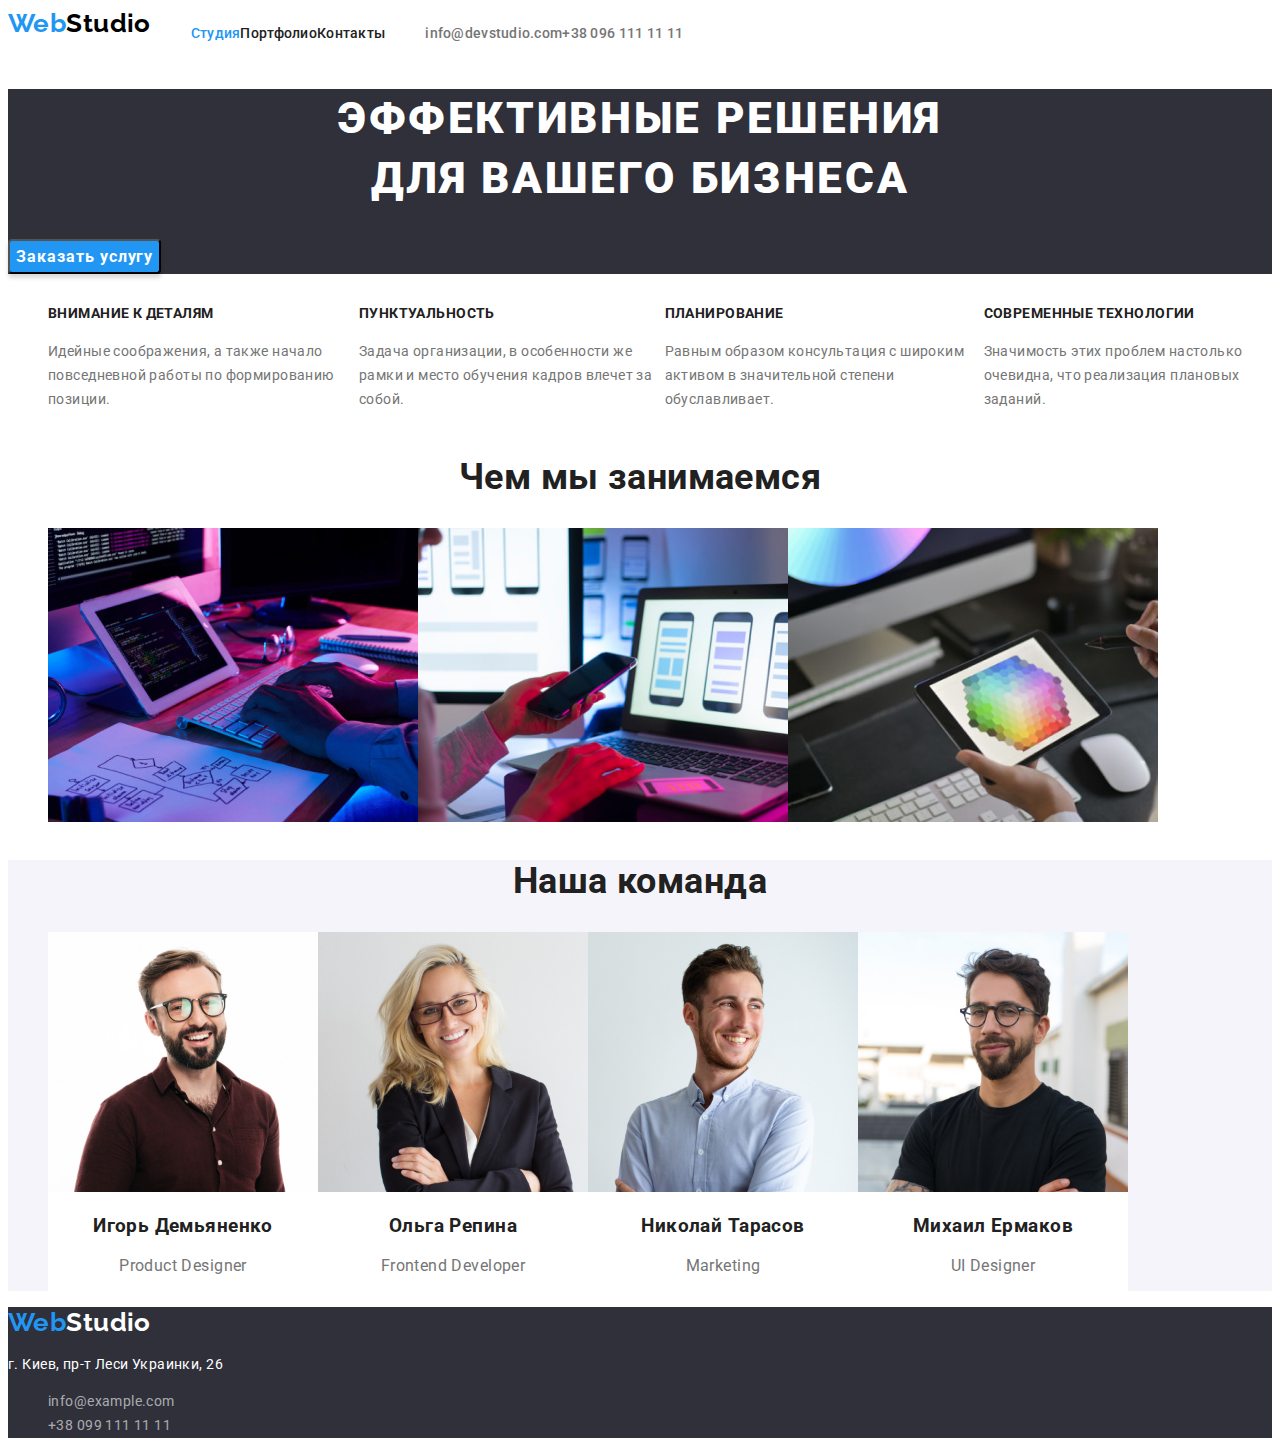
<file: index.html>
<!DOCTYPE html>
<html lang="ru">
  <head>
    <meta charset="UTF-8" />
    <meta http-equiv="X-UA-Compatible" content="IE=edge" />
    <meta name="viewport" content="width=device-width, initial-scale=1.0" />
    <title>WebStudio</title>
    <link rel="preconnect" href="https://fonts.googleapis.com" />
    <link rel="preconnect" href="https://fonts.gstatic.com" crossorigin />
    <link
      href="https://fonts.googleapis.com/css2?family=Raleway:wght@700&family=Roboto:wght@400;500;700;900&display=swap"
      rel="stylesheet"
    />
    <link rel="stylesheet" href="./css/styles.css" />
  </head>
  <body>
    <header class="header">
      <nav class="header-nav">
        <a class="link-logo link" href="./index.html"
          ><span class="logo-front">Web</span><span class="logo-end">Studio</span></a
        >
        <ul class="nav-list list">
          <li class="nav-item">
            <a class="nav-item-link link active" href="./index.html">Студия</a>
          </li>
          <li class="nav-item">
            <a class="nav-item-link link" href="./portfolio.html">Портфолио</a>
          </li>
          <li class="nav-item"><a class="nav-item-link link" href="">Контакты</a></li>
        </ul>
      </nav>
      <ul class="contact list">
        <li class="contact-item">
          <a class="contact-link link" href="mailto:info@devstudio.com">info@devstudio.com</a>
        </li>
        <li class="contact-item">
          <a class="contact-link link" href="tel:+380961111111">+38 096 111 11 11</a>
        </li>
      </ul>
    </header>
    <main>
      <!-- Герой -->
      <section class="hero">
        <h1 class="hero-idea">
          Эффективные решения <br />
          для вашего бизнеса
        </h1>
        <button class="hero-btn" type="button">Заказать услугу</button>
      </section>
      <!-- Наши преимущества -->
      <section class="excellence">
        <h2 class="visually-hidden">Наши преимущества</h2>
        <ul class="excellence-list list">
          <li class="excellence-item">
            <h3 class="excellence-point">Внимание к деталям</h3>
            <p class="excellence-txt">
              Идейные соображения, а также начало повседневной работы по формированию позиции.
            </p>
          </li>
          <li class="excellence-item">
            <h3 class="excellence-point">Пунктуальность</h3>
            <p class="excellence-txt">
              Задача организации, в особенности же рамки и место обучения кадров влечет за собой.
            </p>
          </li>
          <li class="excellence-item">
            <h3 class="excellence-point">Планирование</h3>
            <p class="excellence-txt">
              Равным образом консультация с широким активом в значительной степени обуславливает.
            </p>
          </li>
          <li class="excellence-item">
            <h3 class="excellence-point">Современные технологии</h3>
            <p class="excellence-txt">
              Значимость этих проблем настолько очевидна, что реализация плановых заданий.
            </p>
          </li>
        </ul>
      </section>
      <!-- Фото примеров -->
      <section class="exx">
        <h2 class="second-topic">Чем мы занимаемся</h2>
        <ul class="exx-list list">
          <li class="exx-item">
            <img src="./img/box1.jpg" alt="Photo PC1" width="370" height="294" />
          </li>
          <li class="exx-item">
            <img src="./img/box2.jpg" alt="Photo PC2" width="370" height="294" />
          </li>
          <li class="exx-item">
            <img src="./img/box3.jpg" alt="Photo PC3" width="370" height="294" />
          </li>
        </ul>
      </section>
      <!-- Наша команда -->
      <section class="team">
        <h2 class="second-topic">Наша команда</h2>
        <ul class="team-list list">
          <li class="team-item">
            <img src="./img/img1.jpg" alt="Игорь Демьяненко" width="270" height="260" />
            <h3 class="team-name">Игорь Демьяненко</h3>
            <p class="team-position" lang="en">Product Designer</p>
          </li>
          <li class="team-item">
            <img src="./img/img2.jpg" alt="Ольга Репина" width="270" height="260" />
            <h3 class="team-name">Ольга Репина</h3>
            <p class="team-position" lang="en">Frontend Developer</p>
          </li>
          <li class="team-item">
            <img src="./img/img3.jpg" alt="Николай Тарасов" width="270" height="260" />
            <h3 class="team-name">Николай Тарасов</h3>
            <p class="team-position" lang="en">Marketing</p>
          </li>
          <li class="team-item">
            <img src="./img/img4.jpg" alt="Михаил Ермаков" width="270" height="260" />
            <h3 class="team-name">Михаил Ермаков</h3>
            <p class="team-position" lang="en">UI Designer</p>
          </li>
        </ul>
      </section>
    </main>
    <footer class="footer">
      <a class="link-logo link" href="./index.html"
        ><span class="logo-front">Web</span><span class="logo-end-two">Studio</span></a
      >
      <address class="address">
        <p class="address-item">г. Киев, пр-т Леси Украинки, 26</p>
        <ul class="address-list list">
          <li class="address-item">
            <a class="address-link link" href="maito:info@example.com">info@example.com</a>
          </li>
          <li class="address-item">
            <a class="address-link link" href="tel:+380991111111">+38 099 111 11 11</a>
          </li>
        </ul>
      </address>
    </footer>
  </body>
</html>
</file>
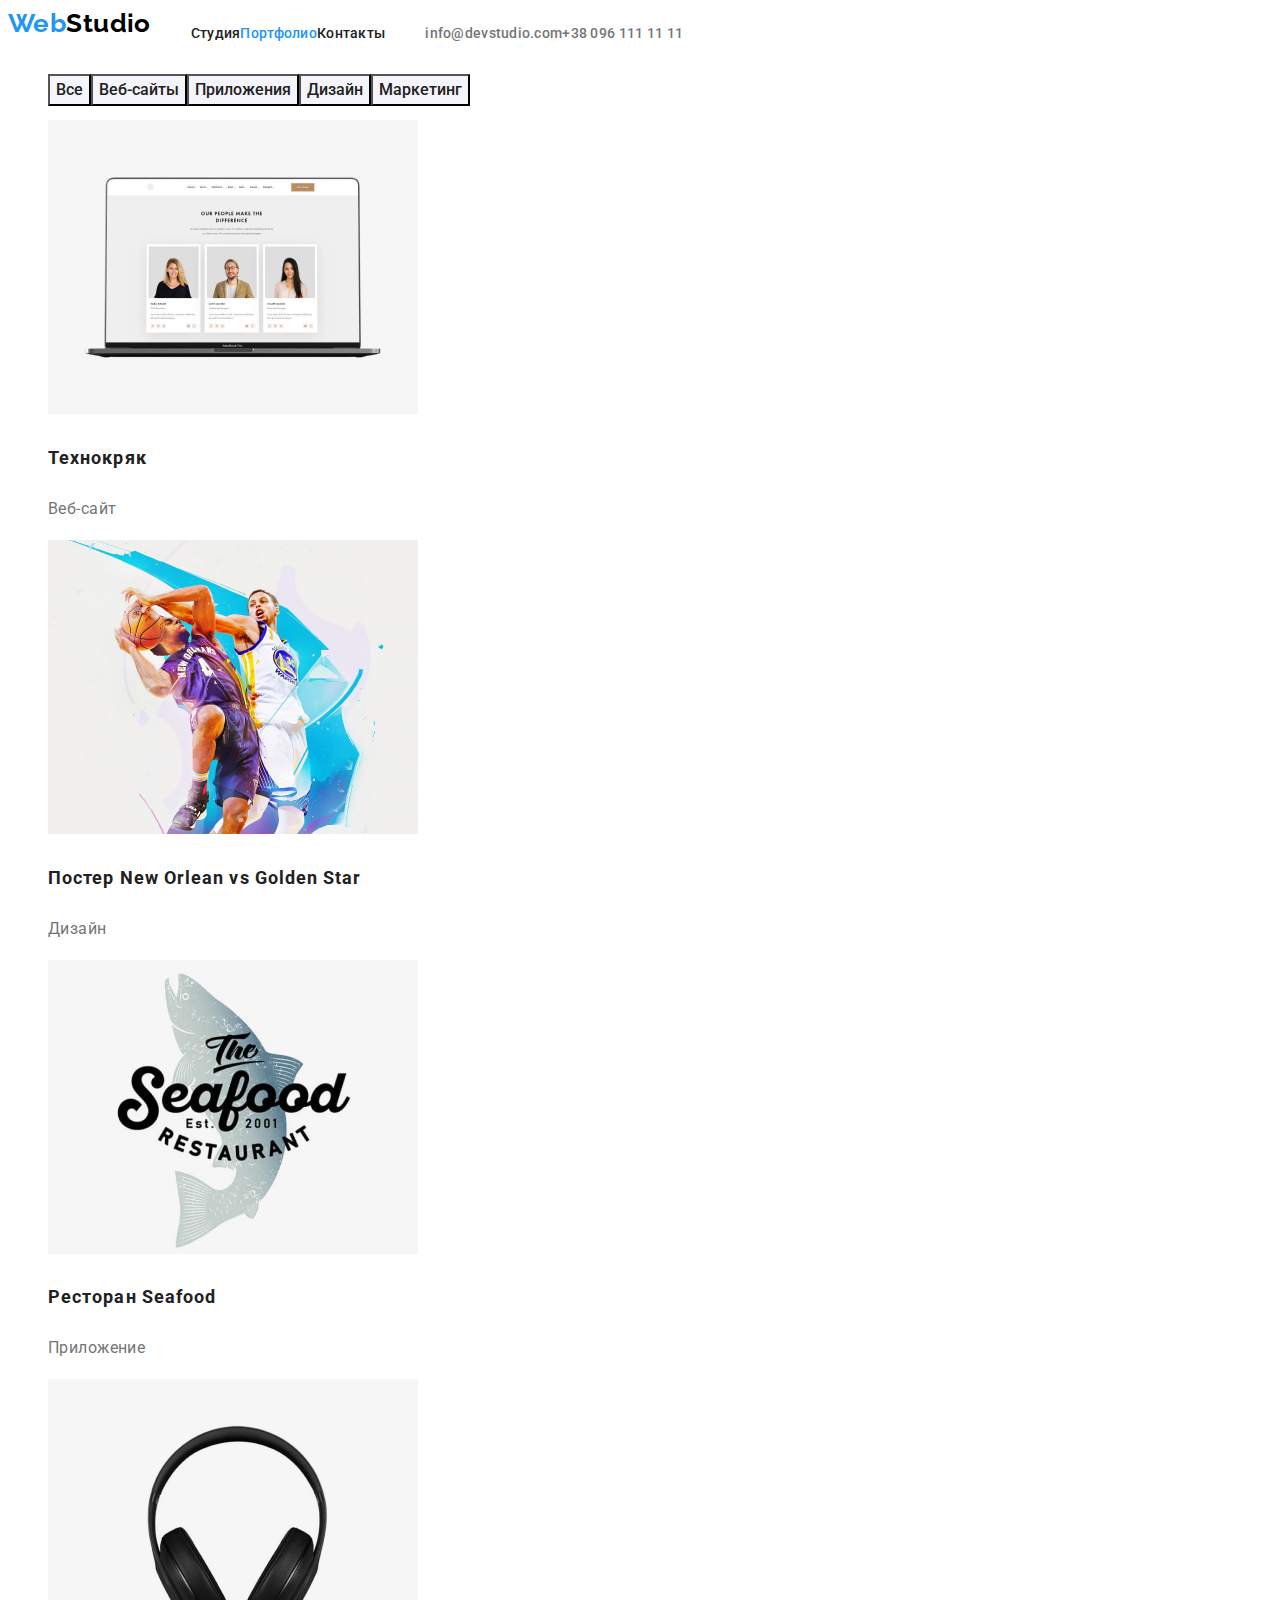
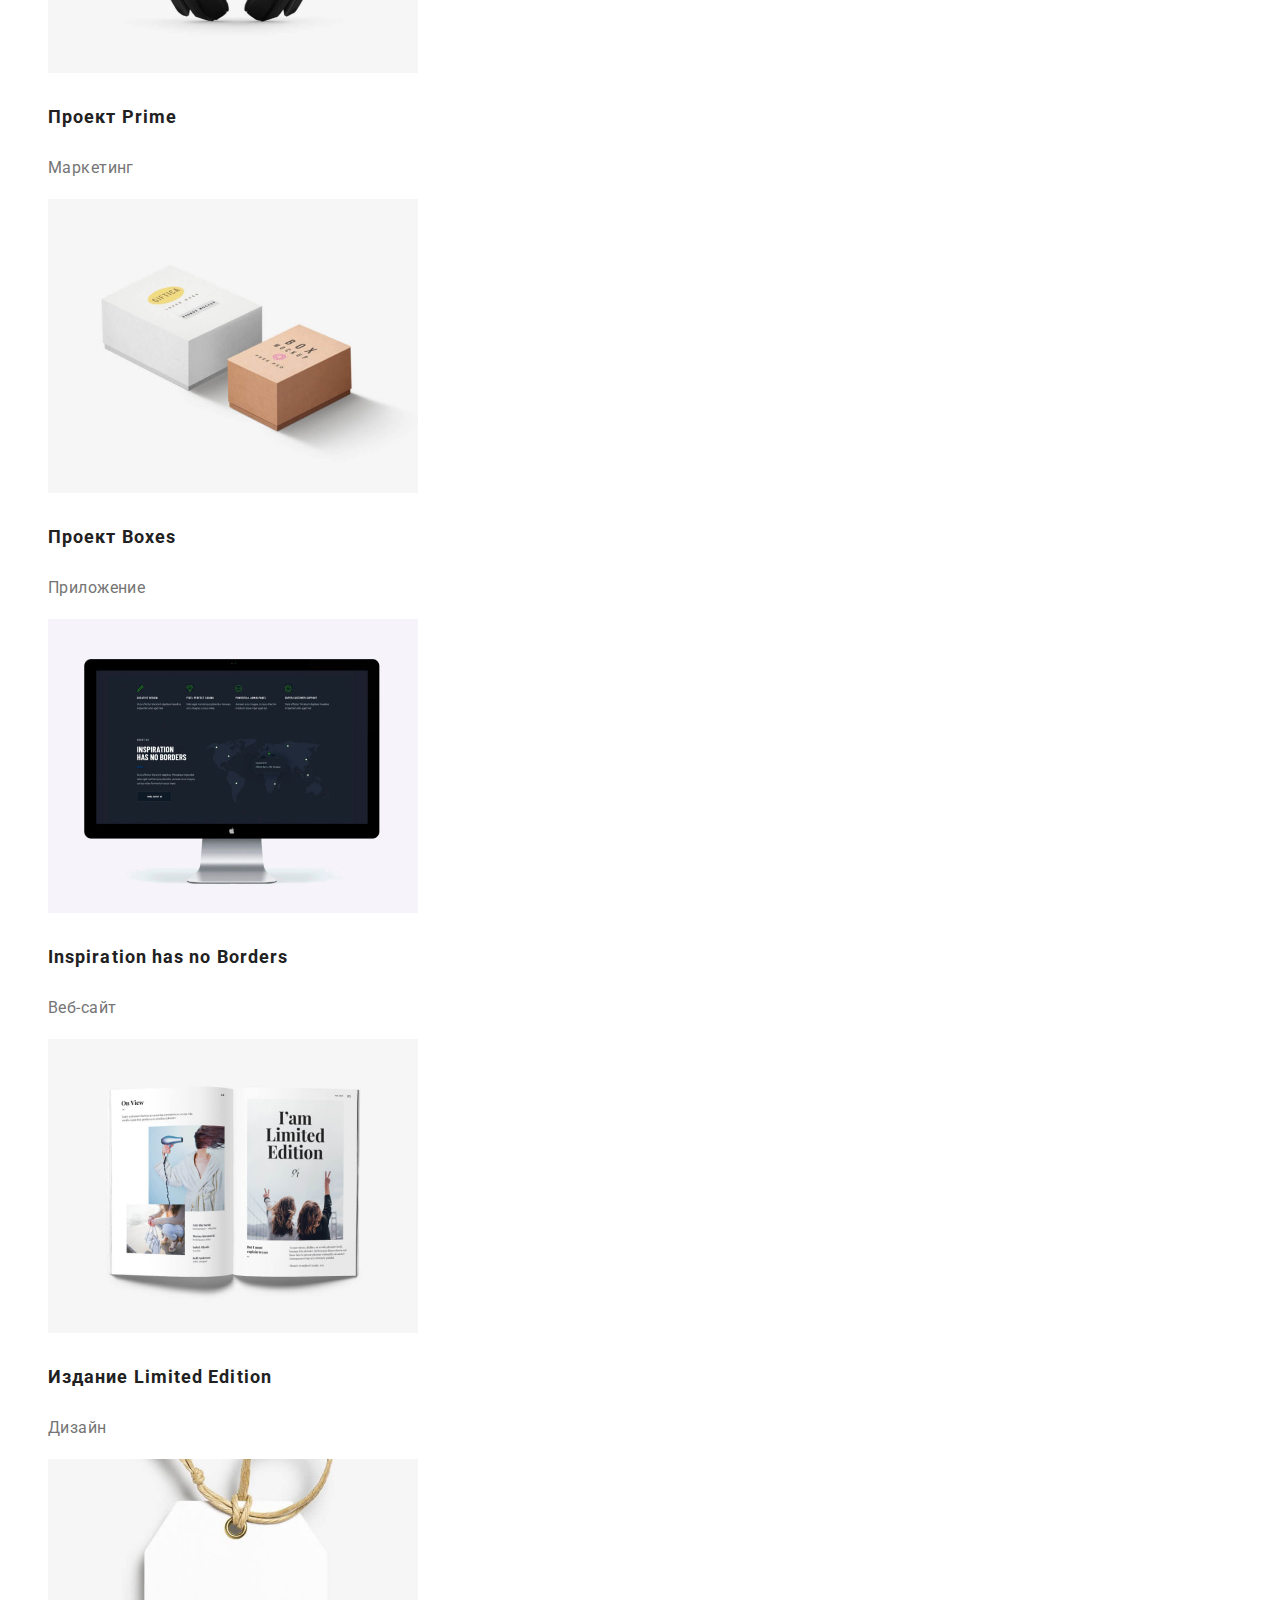
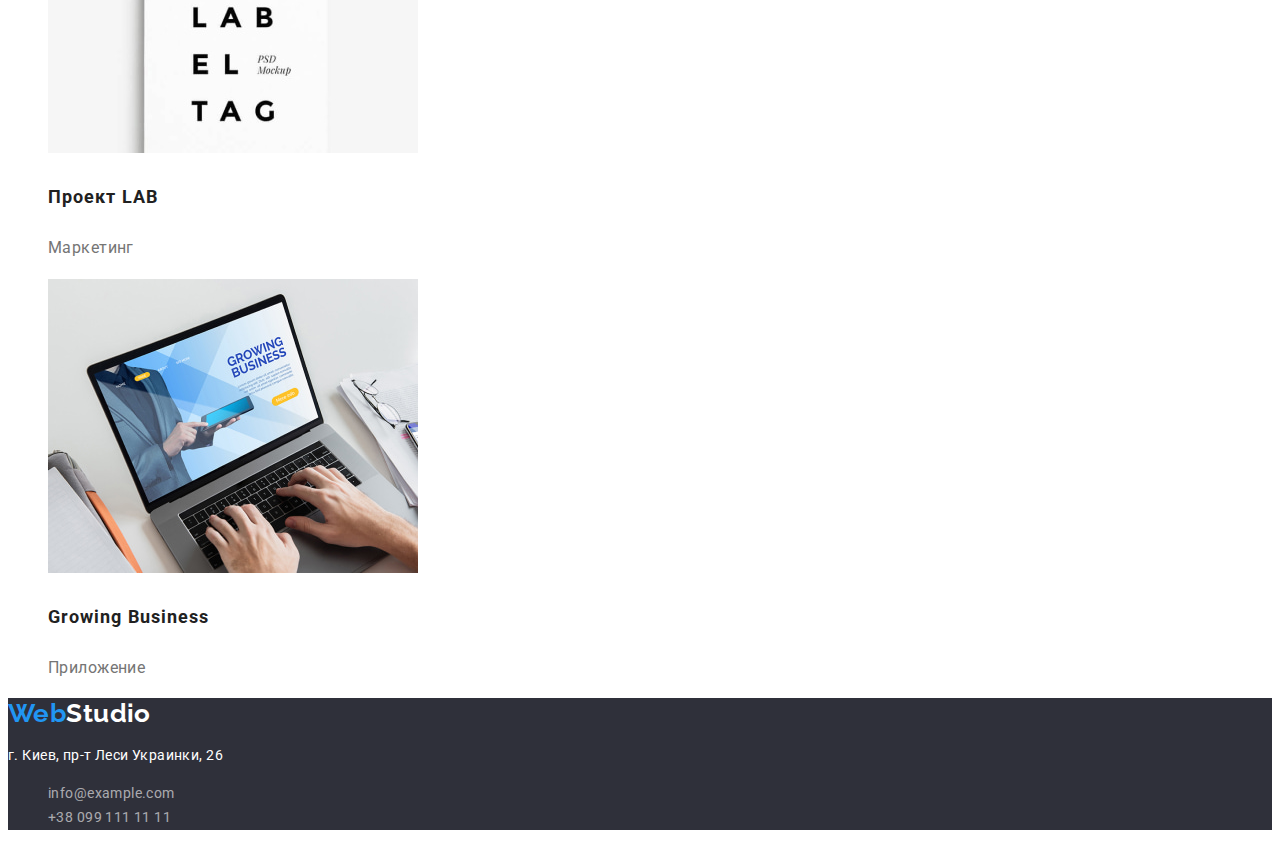
<file: portfolio.html>
<!DOCTYPE html>
<html lang="ru">
  <head>
    <meta charset="UTF-8" />
    <meta http-equiv="X-UA-Compatible" content="IE=edge" />
    <meta name="viewport" content="width=device-width, initial-scale=1.0" />
    <title>WebStudio</title>
    <link rel="preconnect" href="https://fonts.googleapis.com" />
    <link rel="preconnect" href="https://fonts.gstatic.com" crossorigin />
    <link
      href="https://fonts.googleapis.com/css2?family=Raleway:wght@700&family=Roboto:wght@400;500;700;900&display=swap"
      rel="stylesheet"
    />
    <link rel="stylesheet" href="./css/styles.css" />
  </head>
  <body>
    <header class="header">
      <nav class="header-nav">
        <a class="link-logo link" href="./index.html"
          ><span class="logo-front">Web</span><span class="logo-end">Studio</span></a
        >
        <ul class="nav-list list">
          <li class="nav-item"><a class="nav-item-link link" href="./index.html">Студия</a></li>
          <li class="nav-item">
            <a class="nav-item-link link active" href="./portfolio.html">Портфолио</a>
          </li>
          <li class="nav-item"><a class="nav-item-link link" href="">Контакты</a></li>
        </ul>
      </nav>
      <ul class="contact list">
        <li class="contact-item">
          <a class="contact-link link" href="mailto:info@devstudio.com">info@devstudio.com</a>
        </li>
        <li class="contact-item">
          <a class="contact-link link" href="tel:+380961111111">+38 096 111 11 11</a>
        </li>
      </ul>
    </header>
    <main>
      <h1 class="visually-hidden">Портфолио</h1>
      <section class="buttons">
        <h2 class="visually-hidden">Фильтр проектов</h2>
        <ul class="buttons-list list">
          <li><button class="buttons-item" type="button">Все</button></li>
          <li><button class="buttons-item" type="button">Веб-сайты</button></li>
          <li><button class="buttons-item" type="button">Приложения</button></li>
          <li><button class="buttons-item" type="button">Дизайн</button></li>
          <li><button class="buttons-item" type="button">Маркетинг</button></li>
        </ul>
      </section>
      <section class="potfolio">
        <h2 class="visually-hidden">Наши работы</h2>
        <ul class="portfolio-list list">
          <li class="portfolio-item">
            <img src="./img/Portfolio/website.jpg" width="370" height="294" alt="Пример сайта" />
            <h3 class="portfolio-point">Технокряк</h3>
            <p class="portfolio-group">Веб-сайт</p>
          </li>
          <li class="portfolio-item">
            <img
              src="./img/Portfolio/disign.jpg"
              width="370"
              class="portfolio-group"
              height="294"
              alt="Постер с баскетболистами"
            />
            <h3 class="portfolio-point">Постер New Orlean vs Golden Star</h3>
            <p class="portfolio-group">Дизайн</p>
          </li>
          <li class="portfolio-item">
            <img
              src="./img/Portfolio/app.jpg"
              width="370"
              height="294"
              alt="Приложение для морского ресторана"
            />
            <h3 class="portfolio-point">Ресторан Seafood</h3>
            <p class="portfolio-group">Приложение</p>
          </li>
          <li class="portfolio-item">
            <img src="./img/Portfolio/marketing.jpg" width="370" height="294" alt="Наушники" />
            <h3 class="portfolio-point">Проект Prime</h3>
            <p class="portfolio-group">Маркетинг</p>
          </li>
          <li class="portfolio-item">
            <img
              src="./img/Portfolio/app2.jpg"
              width="370"
              height="294"
              alt="Приложение для проекта Боксес"
            />
            <h3 class="portfolio-point">Проект Boxes</h3>
            <p class="portfolio-group">Приложение</p>
          </li>
          <li class="portfolio-item">
            <img src="./img/Portfolio/website2.jpg" width="370" height="294" alt="Пример сайта" />
            <h3 class="portfolio-point">Inspiration has no Borders</h3>
            <p class="portfolio-group">Веб-сайт</p>
          </li>
          <li class="portfolio-item">
            <img src="./img/Portfolio/disign2.jpg" width="370" height="294" alt="Книга" />
            <h3 class="portfolio-point">Издание Limited Edition</h3>
            <p class="portfolio-group">Дизайн</p>
          </li>
          <li class="portfolio-item">
            <img src="./img/Portfolio/marketing2.jpg" width="370" height="294" alt="Этикетка" />
            <h3 class="portfolio-point">Проект LAB</h3>
            <p class="portfolio-group">Маркетинг</p>
          </li>
          <li class="portfolio-item">
            <img
              src="./img/Portfolio/app3.jpg"
              width="370"
              height="294"
              alt="Открытый ноутбук с приложением"
            />
            <h3 class="portfolio-point">Growing Business</h3>
            <p class="portfolio-group">Приложение</p>
          </li>
        </ul>
      </section>
    </main>
    <footer class="footer">
      <a class="link-logo link" href="./index.html"
        ><span class="logo-front">Web</span><span class="logo-end-two">Studio</span></a
      >
      <address class="address">
        <p class="address-item">г. Киев, пр-т Леси Украинки, 26</p>
        <ul class="address-list list">
          <li class="address-item">
            <a class="address-link link" href="maito:info@example.com">info@example.com</a>
          </li>
          <li class="address-item">
            <a class="address-link link" href="tel:+380991111111">+38 099 111 11 11</a>
          </li>
        </ul>
      </address>
    </footer>
  </body>
</html>
</file>
<file: css/styles.css>
:root {
  --hover-color: #2196f3;
  --main-color: #212121;
  --second-color: #757575;
  --white-color: #ffffff;
  --bcg: #f5f4fa;
  --bcghero: #2f303a;
}
/* Спрятанные заголовки */
.visually-hidden {
  position: absolute;
  white-space: nowrap;
  width: 1px;
  height: 1px;
  overflow: hidden;
  border: 0;
  padding: 0;
  clip: rect(0 0 0 0);
  clip-path: inset(50%);
  margin: -1px;
}
body {
  font-family: 'Roboto', sans-serif;
  font-size: 14px;
  line-height: 1.71;
  letter-spacing: 0.03em;
  color: var(--main-color);
  background: var(--white-color);
}

.second-topic {
  font-weight: 700;
  font-size: 36px;
  line-height: 1.17;
  text-align: center;
}
.link {
  text-decoration: none;
}
.list {
  list-style-type: none;
}

.active {
  color: var(--hover-color);
}
/* Header */
.header {
  display: flex;
  flex-direction: row;
}
.header-nav {
  display: flex;
  flex-direction: row;
}
.link-logo {
  font-family: Raleway, sans-serif;
  font-weight: 700;
  font-size: 26px;
  line-height: 1.19;
}
.logo-front {
  color: var(--hover-color);
}
.logo-end {
  color: #000000;
}
.logo-end-two {
  color: var(--white-color);
}
.nav-item-link {
  font-weight: 500;
  line-height: 1.14;
  letter-spacing: 0.02em;
  color: var(--main-color);
}

.nav-item-link:hover,
.nav-item-link:focus {
  color: var(--hover-color);
}

.contact-link {
  font-weight: 500;
  line-height: 1.14;
  letter-spacing: 0.02em;
  color: var(--second-color);
}
.contact-link:hover,
.contact-link:focus {
  color: var(--hover-color);
}
.active {
  color: var(--hover-color);
}
.nav-list {
  display: flex;
  flex-direction: row;
}

.contact {
  display: flex;
  flex-direction: row;
}

/* .nav-item {
}
.contact-item {
} */

/* main */
.hero {
  background-color: var(--bcghero);
}
.hero-idea {
  font-weight: 900;
  font-size: 44px;
  line-height: 1.36;
  text-align: center;
  letter-spacing: 0.06em;
  text-transform: uppercase;
  color: var(--white-color);
}
.hero-btn {
  font-family: inherit;
  cursor: pointer;
  background: var(--hover-color);
  box-shadow: 0px 4px 4px rgba(0, 0, 0, 0.15);
  border-radius: 4px;
  font-weight: 700;
  font-size: 16px;
  line-height: 1.87;
  align-items: center;
  text-align: center;
  letter-spacing: 0.06em;
  color: var(--white-color);
}
.hero-btn:hover,
.hero-btn:focus {
  background: var(--hover-color);
  box-shadow: 0px 4px 4px rgba(0, 0, 0, 0.15);
  border-radius: 4px;
}

/* Преимущества*/

.excellence-list {
  display: flex;
  flex-direction: row;
  color: var(--second-color);
}

.excellence-point {
  font-weight: 700;
  font-size: 14px;
  text-transform: uppercase;
  color: var(--main-color);
}
/* .excellence {
}
.excellence-item {
}

.excellence-txt; */

/* Примеры */
.exx-list {
  display: flex;
  flex-direction: row;
}

/* .exx  .exx-item; */

/* Наша команда */
.team {
  background-color: var(--bcg);
}
.team-list {
  display: flex;
  flex-direction: row;
  font-weight: 500;
  font-size: 16px;
  line-height: 1.19;
  text-align: center;
}
.team-item {
  background-color: var(--white-color);
}
.team-position {
  font-weight: 400;
  color: var(--second-color);
}
/*  ;
.team-name {
}
; */

/* footer */
.footer {
  background-color: var(--bcghero);
  color: var(--white-color);
}
.address {
  font-style: normal;
}
.address-link {
  color: rgba(255, 255, 255, 0.6);
}
/* 

.address-list .address-item;
; */

/* PORTFOLIO */

/* buttons
potfolio
.portfolio-list
portfolio-item
 */

.buttons-list {
  display: flex;
  flex-direction: row;
}

.buttons-item {
  font-family: inherit;
  font-weight: 500;
  font-size: 16px;
  line-height: 1.62;
  text-align: center;
  color: var(--main-color);
  background: var(--bcg);
}
.buttons-item:hover,
.buttons-item:focus {
  color: var(--white-color);
  background: var(--hover-color);
}

.portfolio-point {
  font-weight: 700;
  font-size: 18px;
  line-height: 2;
  letter-spacing: 0.06em;
  color: var(--main-color);
}
.portfolio-group {
  font-size: 16px;
  line-height: 1.87;
  color: var(--second-color);
}
</file>
